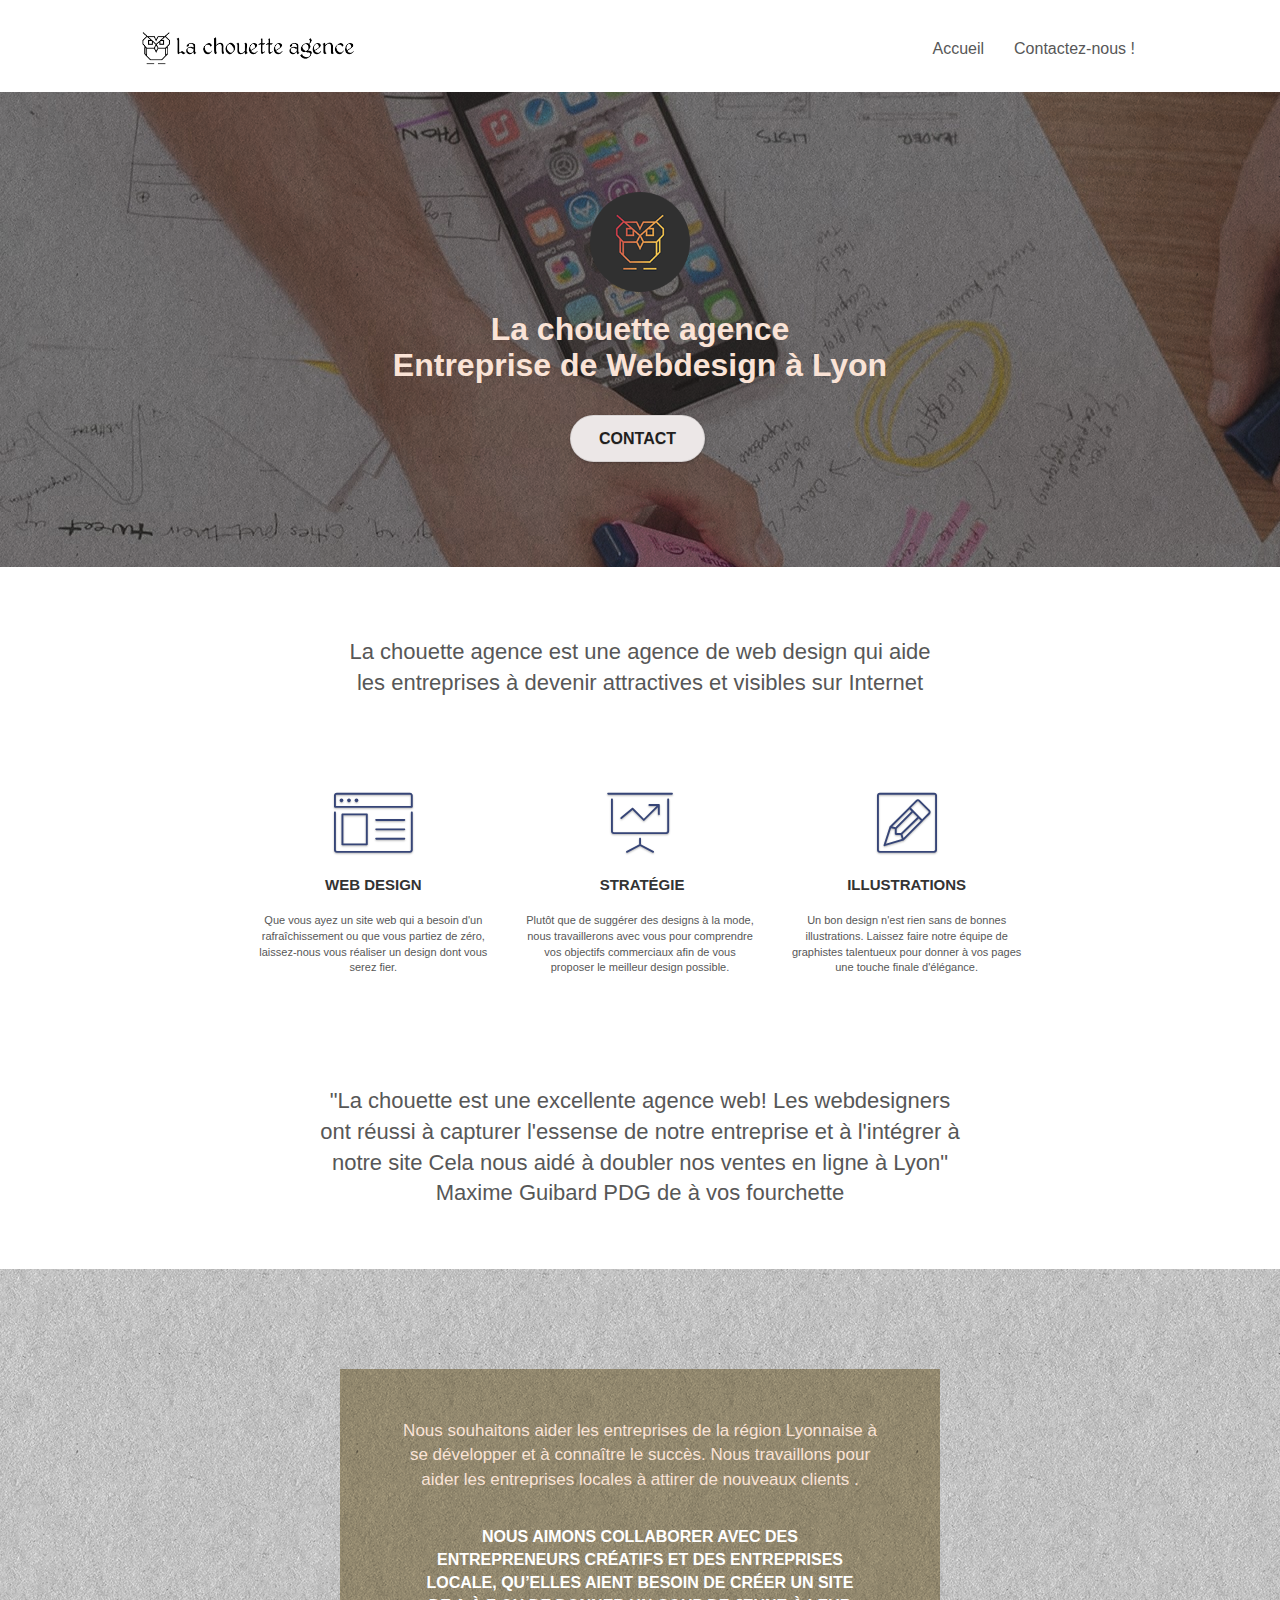
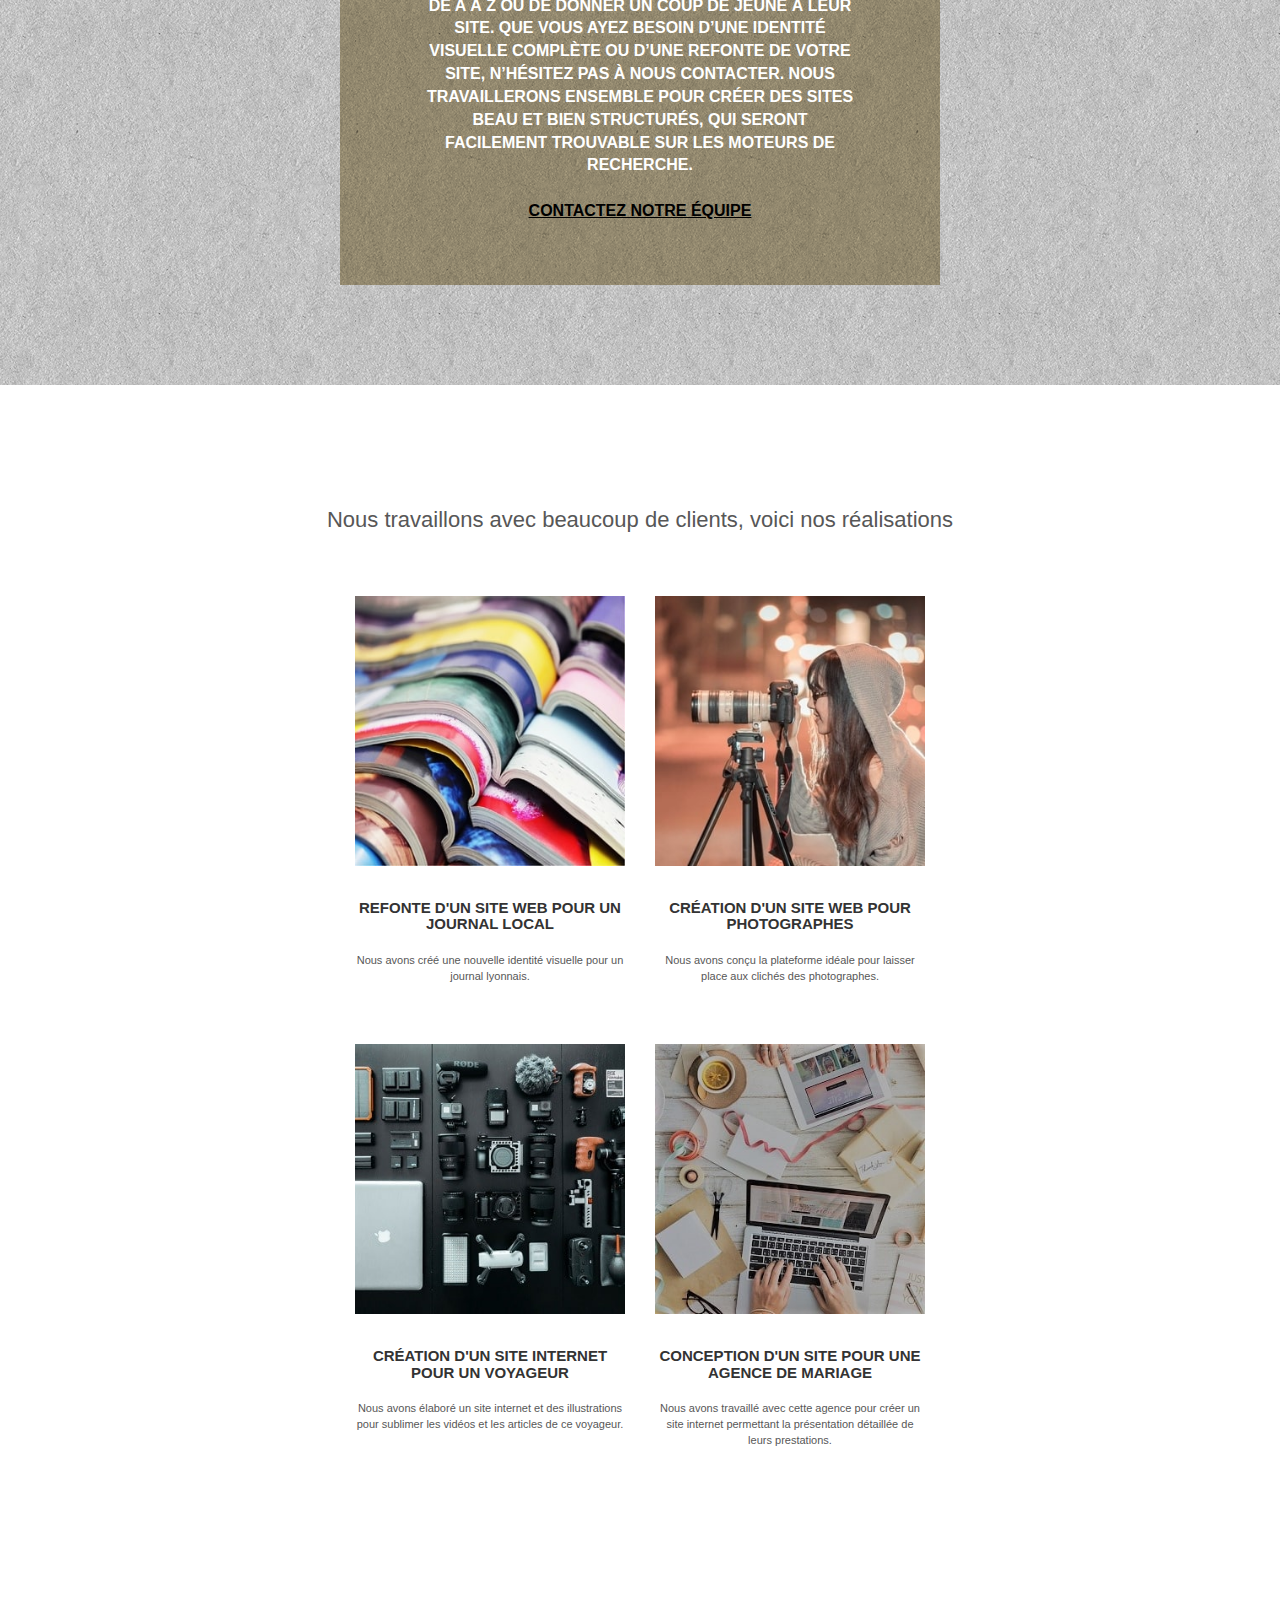
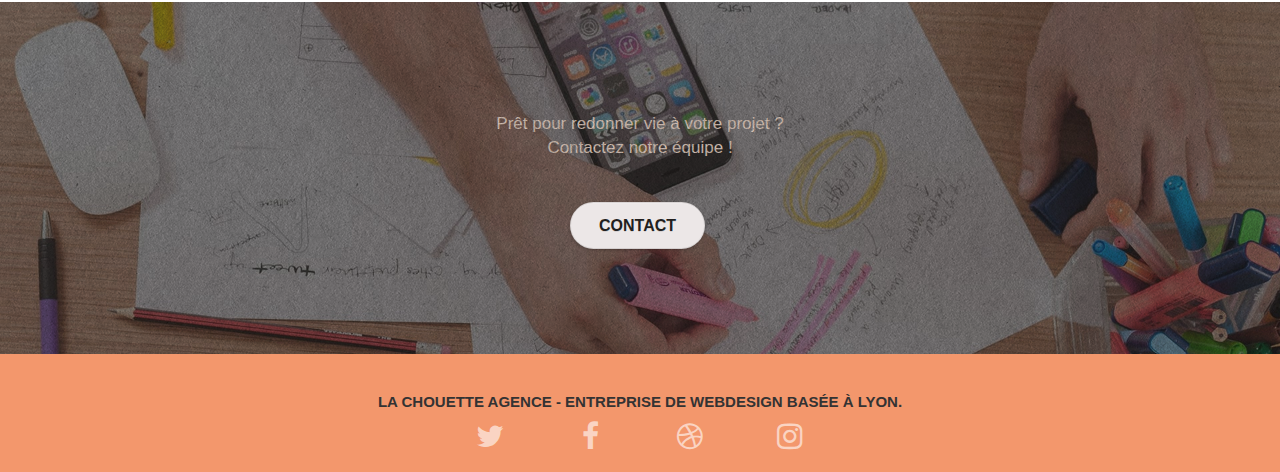
<file: index.html>
<!doctype html>
<html lang="fr">

<head>
	<meta charset="utf-8">


    <meta name="description" content="La Chouette Agence, une agence de web design basée à Lyon qui aide votre entreprise à devenir attractive et visible sur Internet">
    <meta name="viewport" content="width=device-width, initial-scale=1.0, viewport-fit=cover">
	<meta name="robots" content="index, follow">
    <link rel="canonical" href="https://naimaelmoudden.github.io/La-Chouette-agence/"/>
	<link rel="icon" type="image/png" href="favicon.jpg">
	<link rel="stylesheet" type="text/css" href="./css/bootstrap.min.css">
	<link rel="stylesheet" type="text/css" href="style.css">
	<link rel="stylesheet" type="text/css" href="./css/font-awesome.min.css">
	<link rel="stylesheet" type="text/css" href="./css/et-line.min.css">

	<title>La Chouette Agence - Entreprise de webdesign à Lyon</title>

	<script src="./js/jquery-2.1.0.js"></script>
	<script src="./js/bootstrap.js"></script>
	<script src="./js/blocs.js"></script>
	<script src="./js/jquery.touchSwipe.js" defer></script>
	<script src="./js/gmaps.js"></script>

	<!-- Analytics -->

	<!-- Analytics END -->

</head>

<body>
	<!-- Principal conteneur -->
	<div class="page-container">
		<!-- bloc-0 -->
		<header id="header">
			<div class="bloc bgc-white l-bloc " id="bloc-0">
				<div class="container bloc-sm">
					<nav class="navbar row">
						<div class="navbar-header">
							<a class="navbar-brand" href="index.html"><img src="img/la-chouette-agence.png"  alt="La Chouette Agence - Entreprise de Webdesign à Lyon" height="40"/></a>
							<button id="nav-toggle" type="button" class="ui-navbar-toggle navbar-toggle" data-toggle="collapse" data-target=".navbar-1">
								<span class="sr-only">Toggle navigation</span><span class="icon-bar"></span><span class="icon-bar"></span><span class="icon-bar"></span>
							</button>
						</div>
						<div class="collapse navbar-collapse navbar-1 special-dropdown-nav">
							<ul class="site-navigation nav navbar-nav">
								<li>
									<a href="index.html" class="link-menu" aria-label="Lien vers la page d'accueil">Accueil</a>
								</li>
								<li>
								</li>
								<li>
		<a href="contact-webdesigner-lyon.html" title="Formulaire de contact">Contactez-nous !</a>
								</li>
							</ul>
						</div>
					</nav>
				</div>
			</div>
			</header>
		
		<!-- bloc-0 END -->
		<main id="main">

		<!-- bloc-1-presentation -->
		<nav  class="bloc bgc-dark-slate-blue bg-banniere d-bloc bg-t-edge bloc-bg-texture texture-paper b-parallax" id="bloc-1-hero">
			<div class="container bloc-lg">
				<div class="row tight-width-whitespace">
					<div class="col-sm-12 tc-white">
						<img src="img/logo.png" class="center-block image-resize-mode" width="100" alt="Logo de la chouette agence" title="La chouette agence, entreprise de webdesing à Lyon" />
						<h1 class="text-center hero-bloc-text tc-white ">
							La chouette agence <br> Entreprise de Webdesign à Lyon
						</h1>
						<div class="text-center">
							<a href="contact-webdesigner-lyon.html" class="btn btn-lg btn-clean btn-rd cta-hero btn-tangerine" title="Formulaire de contact" id="cta-hero">Contact</a>
						</div>
					</div>
				</div>
			</div>
		</nav>
		<!-- bloc-1-presentation END -->

		<!-- bloc-2-services -->
		<section id="sect-bloc-2">
			<div class="bloc bgc-white l-bloc" id="bloc-2-services">
				<div class="container bloc-md">
					<div class="row">
						<div class="col-sm-12 text-center bloc-2">
							<h2>La chouette agence est une agence de web design qui aide <br> 
								les entreprises à devenir attractives et visibles sur Internet</h2>
						</div>
					</div>
					<div class="row voffset-lg med-width-whitespace">
						<div class="col-sm-4">
							<div class="text-center">
								<span class="et-icon-browser sm-shadow icon-dark-slate-blue icons icon-lg"></span>
							</div>
							<h3 class="mg-md text-center">
								Web design
							</h3>
							<p class="text-center ">
								Que vous ayez un site web qui a besoin d'un rafraîchissement ou que vous partiez de zéro, laissez-nous vous réaliser un design dont vous serez fier.
							</p>
						</div>
						<div class="col-sm-4">
							<div class="text-center">
								<span class="et-icon-presentation sm-shadow icon-dark-slate-blue icons icon-lg"></span>
							</div>
							<h3 class="mg-md text-center">
								&nbsp;Stratégie
							</h3>
							<p class="text-center ">
								Plutôt que de suggérer des designs à la mode, nous travaillerons avec vous pour comprendre vos objectifs commerciaux afin de vous proposer le meilleur design possible.<br>
							</p>
						</div>
						<div class="col-sm-4">
							<div class="text-center">
								<span class="et-icon-edit sm-shadow icon-dark-slate-blue icons icon-lg"></span>
							</div>
							<h3 class="mg-md text-center">
								Illustrations
							</h3>
							<p class="text-center ">
								Un bon design n'est rien sans de bonnes illustrations. Laissez faire notre équipe de graphistes talentueux pour donner à vos pages une touche finale d'élégance.
							</p>
						</div>
					</div>
					<div class="row voffset-lg voffset">
						<div class="col-xs-12 col-md-8 col-md-offset-2 text-center">
							<h2>"La chouette est une excellente agence web!
								Les webdesigners ont réussi à capturer l'essense de notre entreprise et à l'intégrer à notre site
								Cela nous aidé à doubler nos ventes en ligne à Lyon"
								Maxime Guibard PDG de à vos fourchette</h2>
			
						</div>
					</div>
				</div>
			</div>
			</section>
			<!-- bloc-2-services END -->
	
		<!-- bloc-3-what-i-do -->
			<!-- Qui sommes nous -->
			<article class="bloc bg-presentation d-bloc bloc-bg-texture texture-paper b-parallax" id="bloc-3-what-i-do">
				<div class="container bloc-lg">
					<section class="row tight-width-whitespace black-background">
						<div class="col-sm-12">
							<p class="mg-md text-center tc-white">
								Nous souhaitons aider les entreprises de la région Lyonnaise à se développer et à connaître le succès. Nous travaillons pour aider les entreprises locales à attirer de nouveaux clients .<br>
							</p>
							<p class="text-center cta-hero">
								Nous aimons collaborer avec des entrepreneurs créatifs et des entreprises locale, qu’elles aient besoin de créer un site de A à Z ou de donner un coup de jeune à leur site. Que vous ayez besoin d’une identité visuelle complète ou d’une refonte de votre site, n’hésitez pas à nous contacter. Nous travaillerons ensemble pour créer des sites beau et bien structurés, qui seront facilement trouvable sur les moteurs de recherche. <br><br><a class="ltc-white bold-link" href="contact.html">Contactez notre équipe</a><br>
							</p>
						</div>
					</section>
				</div>
			</article>
		<!-- bloc-3-what-i-do END -->

		<!-- bloc-4-portfolio -->
		<section class="bloc bgc-white bg-lines-h2-bg bg-repeat l-bloc" id="portfolio">
			<div class="container bloc-lg">
				<div class="row">
					<div class="col-sm-12 text-center">
						<h2>Nous travaillons avec beaucoup de clients,
							voici nos réalisations</h2>
					</div>
				</div>
				<div class="row tight-width-whitespace portfolio-row">
					<article class="col-sm-6">
						<a href="#" data-lightbox="img/Refonte-site-journal-local.jpg" data-gallery-id="gallery-1" data-caption="Refonte d'un site web pour un journal local" data-frame="snapshot-lb">
							<figure>
								<img src="img/Refonte-site-journal-local.jpg" alt="lyon web design logo agence web meilleure agence et refonte site web journal" class="img-responsive portfolio-thumb" />
							</figure>
						</a>
						<h3 class="mg-md text-center">
							Refonte d'un site web pour un journal local
						</h3>
						<p class="text-center">
							Nous avons créé une nouvelle identité visuelle pour un journal lyonnais.
						</p>
					</article>
					<article class="col-sm-6">
						<a href="#" data-lightbox="img/Création-site-web-pour-phtographe.jpg" data-gallery-id="gallery-1" data-caption="Création d'un site web pour photographes" data-frame="snapshot-lb">
							<figure>
								<img src="img/Création-site-web-pour-phtographe.jpg" class="img-responsive portfolio-thumb" alt="lyon web design logo agence web meilleure agence, Création d'un site web pour photographes" />
							</figure>
						</a>
						<h3 class="mg-md text-center">
							Création d'un site web pour photographes
						</h3>
						<p class="text-center">
							Nous avons conçu la plateforme idéale pour laisser place aux clichés des photographes.
						</p>
					</article>
				</div>
				<div class="row tight-width-whitespace portfolio-row">
					<article class="col-sm-6">
						<a href="#" data-lightbox="img/Création-site-pour-voyageur.jpg" data-gallery-id="gallery-1" data-caption="Création d'un site internet pour un voyageur" data-frame="snapshot-lb">
							<figure>
								<img src="img/Création-site-pour-voyageur.jpg" class="img-responsive portfolio-thumb" alt="lyon web design logo agence web meilleure agence, Création d'un site web pour voyageur"/>
							</figure>
						</a>
						<h3 class="mg-md text-center">
							Création d'un site internet pour un voyageur
						</h3>
						<p class="text-center">
							Nous avons élaboré un site internet et des illustrations pour sublimer les vidéos et les articles de ce voyageur.
						</p>
					</article>
					<article class="col-sm-6">
						<a href="#" data-lightbox="img/Conception-site-agence-de-mariage.jpg" data-gallery-id="gallery-1" data-caption="Conception d'un site pour une agence de mariage" data-frame="snapshot-lb">
						<figure>
								<img src="img/Conception-site-agence-de-mariage.jpg" class="img-responsive portfolio-thumb" alt="lyon web design logo agence web meilleure agence, Création d'un site web pour agence de mariage" />
						</figure>
						</a>
						<h3 class="mg-md text-center">
							Conception d'un site pour une agence de mariage
						</h3>
						<p class="text-center">
							Nous avons travaillé avec cette agence pour créer un site internet permettant la présentation détaillée de leurs prestations.
						</p>
					</article>
				</div>
			</div>
		</section>
			
		
		<!-- bloc-4-portfolio END -->
		<!-- bloc-5-cta -->
		<nav  class="bloc bgc-dark-slate-blue bg-banniere d-bloc bloc-bg-texture texture-paper" id="contact">
			<div class="container bloc-lg">
				<div class="row ">
					<h2 class="mg-md text-center tc-white">
						Prêt pour redonner vie à votre projet ?
						<br />Contactez notre équipe !
					</h2>
					
					<div class="col-sm-12 text-center">
						<a href="contact-webdesigner-lyon.html" class="btn btn-tangerine btn-clean btn-rd btn-lg cta-hero" title="Formulaire de contact">Contact</a>
					</div>
				</div>
			</div>
		</nav>
	</main>
		<!-- bloc-5-cta END -->

		<!-- Footer - bloc-8 -->
		
		<footer class="bloc bgc-atomic-tangerine d-bloc" id="bloc-8">
			<div class="container bloc-sm">
				<div class="row">
					<div class="col-sm-12">
						<h3 class="text-center contrast h2-style">
							La chouette agence - Entreprise de webdesign basée à Lyon.
						</h3>
						<div class="row row-no-gutters social">
							<div class="col-sm-3">
								<div class="text-center social-element">
									<a class="social" aria-label="Link to Twitter" href="https://twitter.com/home?lang=fr" title="Twitter"><i class="fa fa-twitter icon-md"></i></a>
								</div>
							</div>
							<div class="col-sm-3">
								<div class="text-center social-element">
									<a class="social" aria-label="link to Facebook" href="https://www.facebook.com/" title="Facebook"><i class="fa fa-facebook icon-md"></i></a>
								</div>
							</div>
							<div class="col-sm-3">
								<div class="text-center social-element">
									<a class="social" aria-label="Link to Dribbble" href="https://dribbble.com/" title="Dribbble"><i class="fa fa-dribbble icon-md"></i></a>
								</div>
							</div>
							<div class="col-sm-3">
								<div class="text-center social-element">
									<a class="social" aria-label="Link to Instagram" href="https://www.instagram.com/" title="Instagram"><i class="fa fa-instagram icon-md"></i></a>
								</div>
							</div>
						</div>
					</div>
				</div>
			</div>
		</footer>
		<!-- Footer - bloc-8 END -->

	</div>
	<!-- Principal conteneur END -->


</body>

</html>
</file>
<file: style.css>
body {
    margin: 0;
    padding: 0;
    background: #FFF;
    overflow-x: hidden;
    -webkit-font-smoothing: antialiased;
    -moz-osx-font-smoothing: grayscale;
}

a,
button {
    transition: all .3s ease-in-out;
    outline: none!important;
}

a:hover {
    text-decoration: none;
    cursor: pointer;
}

#page-loading-blocs-notifaction {
    position: fixed;
    top: 0;
    bottom: 0;
    width: 100%;
    z-index: 100000;
    background: #FFFFFF url("img/pageload-spinner.gif") no-repeat center center;
}

.bloc {
    width: 100%;
    clear: both;
    background: 50% 50% no-repeat;
    padding: 0 50px;
    -webkit-background-size: cover;
    -moz-background-size: cover;
    -o-background-size: cover;
    background-size: cover;
    position: relative;
}

.bloc .container {
    padding-left: 0;
    padding-right: 0;
}

.bloc-lg {
    padding: 100px 50px;
}

.bloc-md {
    padding: 50px;
}

.bloc-sm {
    padding: 20px 50px;
}

.bg-center,
.bg-l-edge,
.bg-r-edge,
.bg-t-edge,
.bg-b-edge,
.bg-tl-edge,
.bg-bl-edge,
.bg-tr-edge,
.bg-br-edge,
.bg-repeat {
    -webkit-background-size: auto!important;
    -moz-background-size: auto!important;
    -o-background-size: auto!important;
    background-size: auto!important;
}

.bg-repeat {
    background: repeat;
}

.bg-t-edge {
    background: top no-repeat;
}

.bloc-bg-texture::before {
    content: "";
    background-size: 2px 2px;
    position: absolute;
    top: 0;
    bottom: 0;
    left: 0;
    right: 0;
}

.texture-paper::before {
    background: url("img/texture-paper.png");
    background-size: 280px 280px;
}

.b-parallax {
    background-attachment: fixed;
}

.d-bloc {
    color: rgba(255, 255, 255, .7);
}

.d-bloc button:hover {
    color: rgba(255, 255, 255, .9);
}

.d-bloc .icon-round,
.d-bloc .icon-square,
.d-bloc .icon-rounded,
.d-bloc .icon-semi-rounded-a,
.d-bloc .icon-semi-rounded-b {
    border-color: rgba(255, 255, 255, .9);
}

.d-bloc .divider-h span {
    border-color: rgba(255, 255, 255, .2);
}

.d-bloc .a-btn,
.d-bloc .navbar a,
.d-bloc .navbar-brand,
.d-bloc a .icon-sm,
.d-bloc a .icon-md,
.d-bloc a .icon-lg,
.d-bloc a .icon-xl,
.d-bloc h1 a,
.d-bloc h2 a,
.d-bloc h3 a,
.d-bloc h4 a,
.d-bloc h5 a,
.d-bloc h6 a,
.d-bloc p a {
    color: rgba(255, 255, 255, .6);
}

.d-bloc .a-btn:hover,
.d-bloc .navbar a:hover,
.d-bloc .navbar-brand:hover,
.d-bloc a:hover .icon-sm,
.d-bloc a:hover .icon-md,
.d-bloc a:hover .icon-lg,
.d-bloc a:hover .icon-xl,
.d-bloc h1 a:hover,
.d-bloc h2 a:hover,
.d-bloc h3 a:hover,
.d-bloc h4 a:hover,
.d-bloc h5 a:hover,
.d-bloc h6 a:hover,
.d-bloc p a:hover {
    color: rgba(255, 255, 255, 1);
}

.d-bloc .navbar-toggle .icon-bar {
    background: rgba(255, 255, 255, 1);
}

.d-bloc .btn-wire,
.d-bloc .btn-wire:hover {
    color: rgba(255, 255, 255, 1);
    border-color: rgba(255, 255, 255, 1);
}

.d-bloc .panel {
    color: rgba(0, 0, 0, .5);
}

.d-bloc .panel button:hover {
    color: rgba(0, 0, 0, .7);
}

.d-bloc .panel icon {
    border-color: rgba(0, 0, 0, .7);
}

.d-bloc .panel .divider-h span {
    border-color: rgba(0, 0, 0, .1);
}

.d-bloc .panel .a-btn {
    color: rgba(0, 0, 0, .6);
}

.d-bloc .panel .a-btn:hover {
    color: rgba(0, 0, 0, 1);
}

.d-bloc .panel .btn-wire,
.d-bloc .panel .btn-wire:hover {
    color: rgba(0, 0, 0, .7);
    border-color: rgba(0, 0, 0, .3);
}

.d-bloc .panel,
.l-bloc {
    color: rgba(0, 0, 0, .5);
}

.d-bloc .panel button:hover,
.l-bloc button:hover {
    color: rgba(0, 0, 0, .7);
}

.l-bloc .icon-round,
.l-bloc .icon-square,
.l-bloc .icon-rounded,
.l-bloc .icon-semi-rounded-a,
.l-bloc .icon-semi-rounded-b {
    border-color: rgba(0, 0, 0, .7);
}

.d-bloc .panel .divider-h span,
.l-bloc .divider-h span {
    border-color: rgba(0, 0, 0, .1);
}

.d-bloc .panel .a-btn,
.l-bloc .a-btn,
.l-bloc .navbar a,
.l-bloc .navbar-brand,
.l-bloc a .icon-sm,
.l-bloc a .icon-md,
.l-bloc a .icon-lg,
.l-bloc a .icon-xl,
.l-bloc h1 a,
.l-bloc h2 a,
.l-bloc h3 a,
.l-bloc h4 a,
.l-bloc h5 a,
.l-bloc h6 a,
.l-bloc p a {
    color: rgba(0, 0, 0, .6);
}

.d-bloc .panel .a-btn:hover,
.l-bloc .a-btn:hover,
.l-bloc .navbar a:hover,
.l-bloc .navbar-brand:hover,
.l-bloc a:hover .icon-sm,
.l-bloc a:hover .icon-md,
.l-bloc a:hover .icon-lg,
.l-bloc a:hover .icon-xl,
.l-bloc h1 a:hover,
.l-bloc h2 a:hover,
.l-bloc h3 a:hover,
.l-bloc h4 a:hover,
.l-bloc h5 a:hover,
.l-bloc h6 a:hover,
.l-bloc p a:hover {
    color: rgba(0, 0, 0, 1);
}

.l-bloc .navbar-toggle .icon-bar {
    color: rgba(0, 0, 0, .6);
}

.d-bloc .panel .btn-wire,
.d-bloc .panel .btn-wire:hover,
.l-bloc .btn-wire,
.l-bloc .btn-wire:hover {
    color: rgba(0, 0, 0, .7);
    border-color: rgba(0, 0, 0, .3);
}

.voffset {
    margin-top: 30px;
}

.voffset-lg {
    margin-top: 80px;
}

.row-no-gutters {
    margin-right: 0;
    margin-left: 0;
}

.row.row-no-gutters > [class^="col-"],
.row.row-no-gutters > [class*=" col-"] {
    padding-right: 0;
    padding-left: 0;
}

#bloc-1-hero h1 {
    font-size: 32px;
}

.navbar {
    margin-bottom: 0;
    z-index: 1;
}

.navbar-brand {
    height: auto;
    padding: 3px 15px;
    font-size: 25px;
    font-weight: normal;
    font-weight: 600;
    line-height: 44px;
}

.navbar-brand img {
    max-height: 200px;
    margin: 0 5px 0 0;
    display: inline;
}

.navbar-brand img[src$=svg] {
    min-width: 100px;
}

.nav-center .navbar-brand img {
    margin: 0;
}

.navbar .nav {
    padding-top: 2px;
    margin-right: -16px;
    float: right;
    z-index: 1;
}

.nav > li {
    float: left;
    margin-top: 4px;
    font-size: 16px;
}

.navbar-nav .open .dropdown-menu > li > a {
    text-align: inherit;
}

.nav > li a:hover,
.nav > li a:focus {
    background: transparent;
}

.navbar-toggle {
    margin: 10px 10px 0 0;
    border: 0px;
}

.navbar-toggle:hover {
    background: transparent!important;
}

.navbar-toggle .icon-bar {
    background-color: rgba(0, 0, 0, .5);
    width: 26px;
}

.nav-invert .navbar .nav {
    float: left;
}

.nav-invert .navbar-header,
.nav-invert .navbar-brand {
    float: right;
    position: relative;
    z-index: 2;
}

@media (min-width: 768px) {
    .site-navigation {
        position: absolute;
        top: 50%;
        right: 20px;
        transform: translate(0, -50%);
        -webkit-transform: translateY(-50%);
    }
    .nav > li .dropdown-menu a,
    .nav > li .dropdown-menu a:hover {
        color: #484848;
    }
    .nav-invert .site-navigation {
        left: 0;
        right: 0;
    }
    .nav-center {
        text-align: center;
    }
    .nav-center .navbar-header {
        width: 100%;
    }
    .nav-center .navbar-header,
    .nav-center .navbar-brand,
    .nav-center .nav > li {
        float: none;
        display: inline-block;
    }
    .nav-center .site-navigation {
        position: relative;
        width: 100%;
        right: 0;
        margin-right: 0px;
        margin-top: 20px;
    }
    .nav-center.mini-nav .navbar-toggle {
        float: none;
        margin: 10px auto 0;
    }
}

.nav > li > .dropdown a {
    background: none!important;
    display: block;
    padding: 14px 15px;
}

nav .caret {
    margin: 0 5px;
}

.dropdown-menu .dropdown-menu {
    top: -8px;
    left: 100%;
}

.dropdown-menu .dropmenu-flow-right {
    top: 100%;
    left: 0;
    margin-left: -1px;
    border-top-left-radius: 0;
    border-top-right-radius: 0;
}

.dropdown-menu .dropdown span {
    border: 4px solid black;
    border-top-color: transparent;
    border-right-color: transparent;
    border-bottom-color: transparent;
    margin: 6px -5px 0 0!important;
    float: right;
}

.mg-md {
    margin-top: 10px;
    margin-bottom: 20px;
}

.mg-lg {
    margin-top: 10px;
    margin-bottom: 40px;
}

.btn {
    margin: 0 5px 5px 0;
}

.btn.pull-right {
    margin: 0 0 5px 5px;
}

.btn-d,
.btn-d:hover,
.btn-d:focus {
    color: #FFF;
    background: rgba(0, 0, 0, .3);
}

button {
    outline: none!important;
}

.btn-rd {
    border-radius: 40px;
}

.btn-clean {
    border: 1px solid rgba(0, 0, 0, .08);
    border-bottom-color: rgba(0, 0, 0, .1);
    text-shadow: 0 1px 0 rgba(0, 0, 1, .1);
    box-shadow: 0 1px 3px rgba(0, 0, 1, .25), inset 0 1px 0 0 rgba(255, 255, 255, .15);
}

.icon-md {
    font-size: 30px!important;
}

.icon-lg {
    font-size: 60px!important;
}

.sm-shadow {
    text-shadow: 0 1px 2px rgba(0, 0, 0, .3);
}

.panel-sq,
.panel-sq .panel-heading,
.panel-sq .panel-footer {
    border-radius: 0;
}

.panel-rd {
    border-radius: 30px;
}

.panel-rd .panel-heading {
    border-radius: 29px 29px 0 0;
}

.panel-rd .panel-footer {
    border-radius: 0 0 29px 29px;
}

.form-control {
    border-color: rgba(0, 0, 0, .1);
    box-shadow: none;
}

.scrollToTop {
    width: 40px;
    height: 40px;
    position: fixed;
    bottom: 20px;
    right: 20px;
    opacity: 0;
    z-index: 500;
    transition: all .3s ease-in-out;
}

.scrollToTop span {
    margin-top: 6px;
}

.showScrollTop {
    font-size: 14px;
    opacity: 1;
}

a[data-lightbox] {
    position: relative;
    display: block;
    text-align: center;
}

a[data-lightbox]:hover::before {
    content: "+";
    font-family: "HelveticaNeue-Light", "Helvetica Neue Light", "Helvetica Neue", Helvetica, Arial;
    font-size: 32px;
    width: 50px;
    height: 50px;
    margin-left: -25px;
    border-radius: 50%;
    background: rgba(0, 0, 0, .6);
    color: #FFF;
    font-weight: 100;
    z-index: 1;
    position: absolute;
    top: 50%;
    transform: translateY(-50%);
    -webkit-transform: translateY(-50%);
}

a[data-lightbox]:hover img {
    opacity: 0.6;
    -webkit-animation-fill-mode: none;
    animation-fill-mode: none;
}

#lightbox-modal {
    display: flex;
    align-items: center;
}

#lightbox-modal .modal-dialog {
    width: 90%;
    max-width: 900px;
    margin: 0 auto 0;
}

#lightbox-modal .modal-dialog img {
    max-height: 90vh;
    margin: 0 auto;
}

.lightbox-caption {
    padding: 20px;
    color: #FFF;
    background: rgba(0, 0, 0, .5);
    position: absolute;
    left: 15px;
    right: 15px;
    bottom: 5px;
}

.close-lightbox {
    color: #FFF;
    font-size: 30px;
    position: absolute;
    top: 20px;
    right: 20px;
    z-index: 20;
    background: rgba(0, 0, 0, .5);
    border: none;
    line-height: 30px;
    padding: 0 9px 5px;
    opacity: 0.3;
}

.close-lightbox:hover,
.next-lightbox:hover,
.prev-lightbox:hover {
    opacity: 1.0;
    color: #FFF;
}

.next-lightbox,
.prev-lightbox {
    font-size: 20px;
    color: rgba(255, 255, 255, .9);
    background: rgba(0, 0, 0, .5);
    transition: all .2s ease-in-out;
    position: absolute;
    top: 45%;
    z-index: 1;
    opacity: 0.4;
}

.next-lightbox {
    padding: 6px 8px 1px 13px;
    right: 25px;
}

.prev-lightbox {
    padding: 6px 13px 1px 10px;
    left: 25px;
}

.snapshot-lb .modal-body {
    padding-bottom: 45px;
}

.snapshot-lb .lightbox-caption {
    padding: 0;
    color: rgba(0, 0, 0, .5);
    background: none;
}

h1,
h2,
h3,
h4,
h5,
h6,
p,
label,
.btn,
a {
    font-family: "helvetica";
    font-weight: 400;
    color: #575757!important;
}

.container {
    max-width: 1000px;
}

.hero-bloc-text {
    font-size: 38px;
}

.hero-bloc-text-sub {
    font-size: 36px;
}

.statement-bloc-text {
    line-height: 26px;
    font-style: italic;
    font-size: 20px;
    text-align: center;
    font-weight: lighter;
    max-width: 520px;
    margin: auto auto auto auto;
}

p {
    font-size: 11px;
}

.tight-width-whitespace {
    max-width: 600px;
    margin: auto auto auto auto;
}

.h1 {
    font-size: 20px;
    font-family: "Open Sans";
}

.cta-hero {
    margin-top: 22px;
    color: #FFFFFF!important;
    text-transform: uppercase;
    padding: 12px 28px 12px 28px;
    font-size: 16px;
    font-weight: 700;
}

.social {
    max-width: 400px;
    margin: auto auto auto auto;
}

h2 {
    font-size: 22px;
    line-height: 1.4em;
}

h3 {
    font-size: 15px;
    text-transform: uppercase;
    font-weight: 700;
    color: #333333!important;
}

.med-width-whitespace {
    max-width: 800px;
    margin: auto auto auto auto;
    box-shadow: 0px 0px 0px #000000;
}

h1 {
    color: #333333!important;
}

h4 {
    color: #333333!important;
}

.icons {
    margin-bottom: 14px;
    margin-top: 24px;
}

.white {
    color: #FFFFFF!important;
}

.portfolio-thumb {
    margin-bottom: 24px;
}

.portfolio-row {
    margin-bottom: 44px;
    margin-top: 50px;
}

.avatar {
    box-shadow: 0px 4px 9px rgba(0, 0, 0, 0.3);
}

.tangerine-background {
    background-color: #F3976C;
    padding-top: 10px;
    padding-bottom: 10px;

}

.bold-link {
    font-weight: 900;
    text-decoration: underline!important;
}

.bgc-white {
    background-color: #FFFFFF;
}

.bgc-dark-slate-blue {
    background-color: #364577;
}

.bgc-atomic-tangerine {
    background-color: #F3976C;
}

.tc-white {
    color: #FFFFFF!important;
}

.btn-atomic-tangerine {
    background: #F3976C;
    color: black!important;
}

.btn-atomic-tangerine:hover {
    background: #c27956!important;
    color: #FFFFFF!important;
}

.ltc-white {
    color: black!important;
}

.ltc-white:hover {
    color: #cccccc!important;
}

.ltc-atomic-tangerine {
    color: #F3976C!important;
}

.ltc-atomic-tangerine:hover {
    color: #c27956!important;
}

.icon-dark-slate-blue {
    color: #364577!important;
    border-color: #364577!important;
}

.bg-dots-bg {
    background-image: url("img/dots-bg.png");
}

.bg-banniere {
    background-image: url("img/la-chouette-agence-banniere.jpg");
}

.bg-presentation {
    background-image: url("img/image-de-presentation.jpg");
}

@media (max-width: 1024px) {
    .bloc {
        padding-left: 20px;
        padding-right: 20px;
    }
    .bloc.full-width-bloc,
    .bloc-tile-2.full-width-bloc .container,
    .bloc-tile-3.full-width-bloc .container,
    .bloc-tile-4.full-width-bloc .container {
        padding-left: 0;
        padding-right: 0;
    }
}

@media (max-width: 992px) and (min-width: 768px) {
    .navbar .nav {
        max-width: 80%
    }
    .nav-center.navbar .nav {
        max-width: 100%
    }
}
@media only screen and (min-width: 768px) and (max-width: 1024px) and (orientation: landscape) {
    .b-parallax {
        background-attachment: scroll;
    }
}
@media only screen and (min--width: 1024px) and (max-width: 1366px) and (-webkit-min-pixel-ratio: 1.5) {
    .b-parallax {
        background-attachment: scroll;
    }
}


@media (max-width: 991px) {
    .container {
        width: 100%;
    }
    .b-parallax {
        background-attachment: scroll;
    }
    .page-container,
    #hero-bloc {
        overflow-x: hidden;
        position: relative;
    }
    .bloc-group,
    .bloc-group .bloc {
        display: block;
        width: 100%;
    }
    .bloc-fill-screen .fill-bloc-top-edge,
    .bloc-fill-screen .fill-bloc-bottom-edge {
        padding: 0 20px;
     
    }
}

@media (max-width: 767px) {
    .page-container {
        overflow-x: hidden;
        position: relative;
    }
    h1,
    h2,
    h3,
    h4,
    h5,
    h6,
    p,
    #disqus_thread {
        padding-left: 10px!important;
        padding-right: 10px!important;
    }
    .b-parallax {
        background-attachment: scroll;
    }
    .navbar .nav {
        padding-top: 0;
        border-top: 1px solid rgba(0, 0, 0, .2);
        float: none!important;
    }
    .navbar.row {
        margin-left: 0;
        margin-right: 0;
    }
    .site-navigation {
        position: inherit;
        transform: none;
        -webkit-transform: none;
        -ms-transform: none;
    }
    .nav > li {
        margin-top: 0;
        border-bottom: 1px solid rgba(0, 0, 0, .1);
        background: rgba(0, 0, 0, .05);
        text-align: left;
        padding-left: 15px;
        width: 100%;
    }
    .nav > li:hover {
        background: rgba(0, 0, 0, .08);
    }
    .dropdown .dropdown a .caret {
        float: none;
        margin: 5px 0 0 10px!important;
        border: 4px solid black;
        border-bottom-color: transparent;
        border-right-color: transparent;
        border-left-color: transparent;
    }
    #hero-bloc .navbar .nav {
        background: rgba(0, 0, 0, .8);
    }
    #hero-bloc .navbar .nav a {
        color: rgba(255, 255, 255, .6);
    }
    .hero {
        padding: 50px 0;
    }
    .hero-nav {
        left: -1px;
        right: -1px;
    }
    .navbar-collapse {
        padding: 0;
        overflow-x: hidden;
        -webkit-box-shadow: none;
        box-shadow: none;
    }
    .navbar-brand img {
        max-height: 40px;
        width: auto;
    }
    .nav-invert .navbar-header {
        float: none;
        width: 100%;
    }
    .nav-invert .navbar-toggle {
        float: left;
        margin-left: 10px;
    }
    .bloc {
        padding-left: 0;
        padding-right: 0;
    }
    .bloc-xxl,
    .bloc-xl,
    .bloc-lg {
        padding: 40px 0;
    }
    .bloc-sm,
    .bloc-md {
        padding-left: 0;
        padding-right: 0;
    }
    .bloc-tile-2 .container,
    .bloc-tile-3 .container,
    .bloc-tile-4 .container,
    .bloc-fill-screen .fill-bloc-top-edge,
    .bloc-fill-screen .fill-bloc-bottom-edge {
        padding-left: 0;
        padding-right: 0;
    }
    .a-block {
        padding: 0 10px;
    }
    .btn-dwn {
        display: none;
    }
    .voffset {
        margin-top: 5px;
    }
    .voffset-md {
        margin-top: 20px;
    }
    .voffset-lg {
        margin-top: 30px;
    }
    form {
        padding: 5px;
    }
    .close-lightbox {
        display: inline-block;
    }
    .blocsapp-device-iphone5 {
        background-size: 216px 425px;
        padding-top: 60px;
        width: 216px;
        height: 425px;
    }
    .blocsapp-device-iphone5 img {
        width: 180px;
        height: 320px;
    }
}

@media (max-width: 400px) {
    .bloc {
        padding-left: 0;
        padding-right: 0;
    }
}

@media (max-width: 767px) {
    .bloc-mob-center-text {
        text-align: center;
    }
}
/* modifications seo accueil */
/* bloc-1 */
.sub-h1 {
    font-size: 24px;   
}
.btn-tangerine {
    color: rgb(34, 31, 30) !important;
    background: rgb(236, 231, 231) !important;
}
/* bloc-2 */

.bloc-2 {
    display: flex;
    justify-content: center;
    margin-bottom: 60px;
}
.bloc-2 h2 {
    width: 60%;
}
/* modifications seo contact */
/* header */
/* bloc-6 */
.hero-bloc-text {
    font-weight: 700;
    color:white!important;
}
.txt2 {
    text-align: center;
    font-size: 16px;
    color: black!important;
}
.black-background {
    background-color: rgba(165,147,99,.7);
    padding: 40px 40px 40px 40px;
}
/* Modifications responsive mobile */
@media all and (max-width: 767px) {
    .bloc-2 h2 {
        margin-bottom: 0;
    }
    .row-no-gutters {
        display: flex;
        flex-direction: row;
        flex-wrap: wrap;
        justify-content: center;
    }
    .social-element {
        width: 80px;
    }
   
}


@media (max-width: 400px) {
    .bloc {
        padding-left: 0;
        padding-right: 0;
    }
}

@media (max-width: 767px) {
    .bloc-mob-center-text {
        text-align: center;
    }
}

figure{
    display: flex;
    justify-content: center;
}


.tc-white {
    color: #fae3d6!important;
    font-size: 17px;
}
</file>
